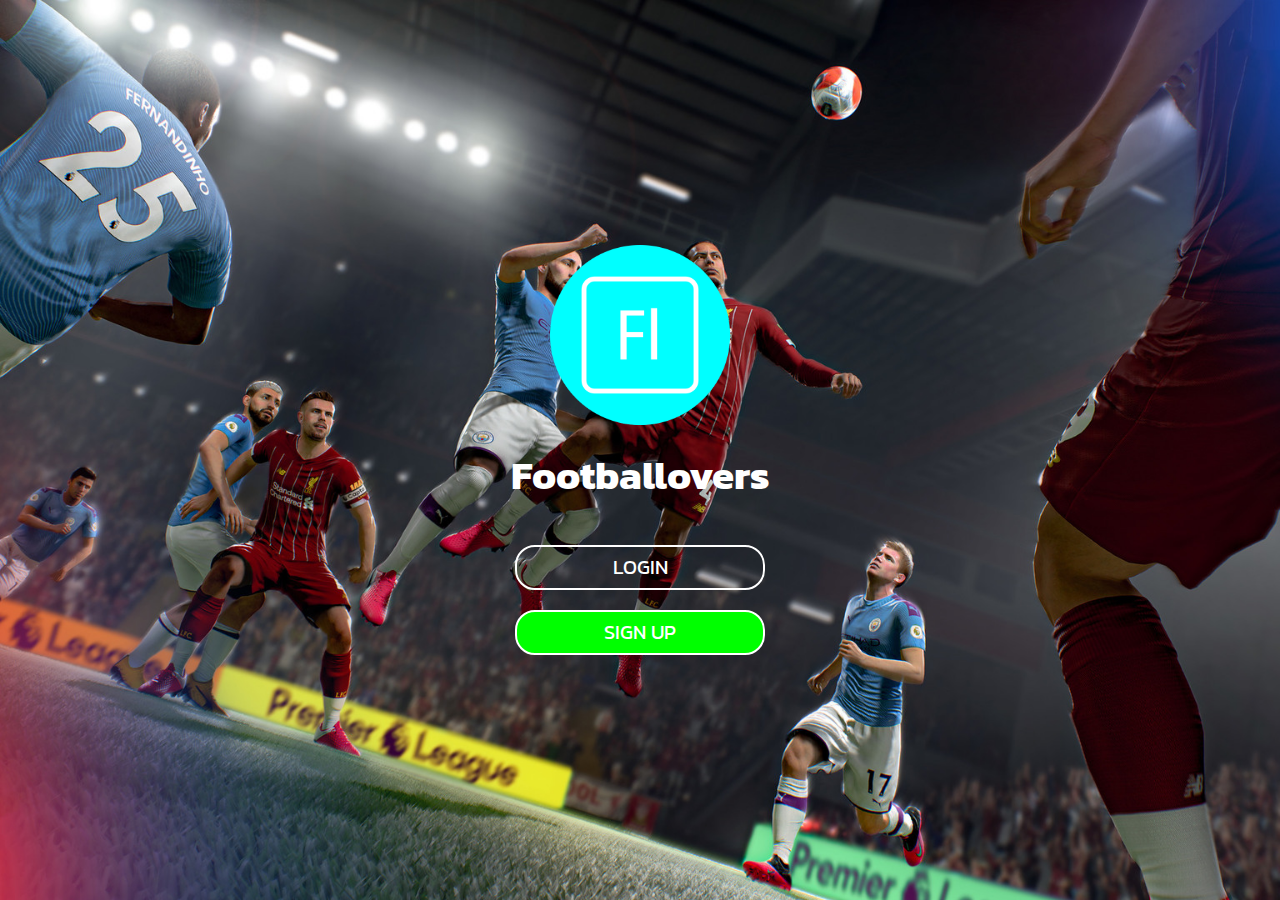
<file: index.html>
<!DOCTYPE html>
<html lang="en">
<head>
    <meta charset="UTF-8">
    <meta http-equiv="X-UA-Compatible" content="IE=edge">
    <meta name="viewport" content="width=device-width, initial-scale=1.0">
    <title>Footballovers - Berita Bola Terkini</title>
    <link rel="stylesheet" href="index.css">
</head>
<body>
    <div class="container">
        <img src="image/logo.png" alt="Footballovers" class="logo">
        <h2>Footballovers</h2>
        <a href="login.html" class="login">LOGIN</a>
        <a href="signup.html" class="signup">SIGN UP</a>
    </div>
</body>
</html>
</file>
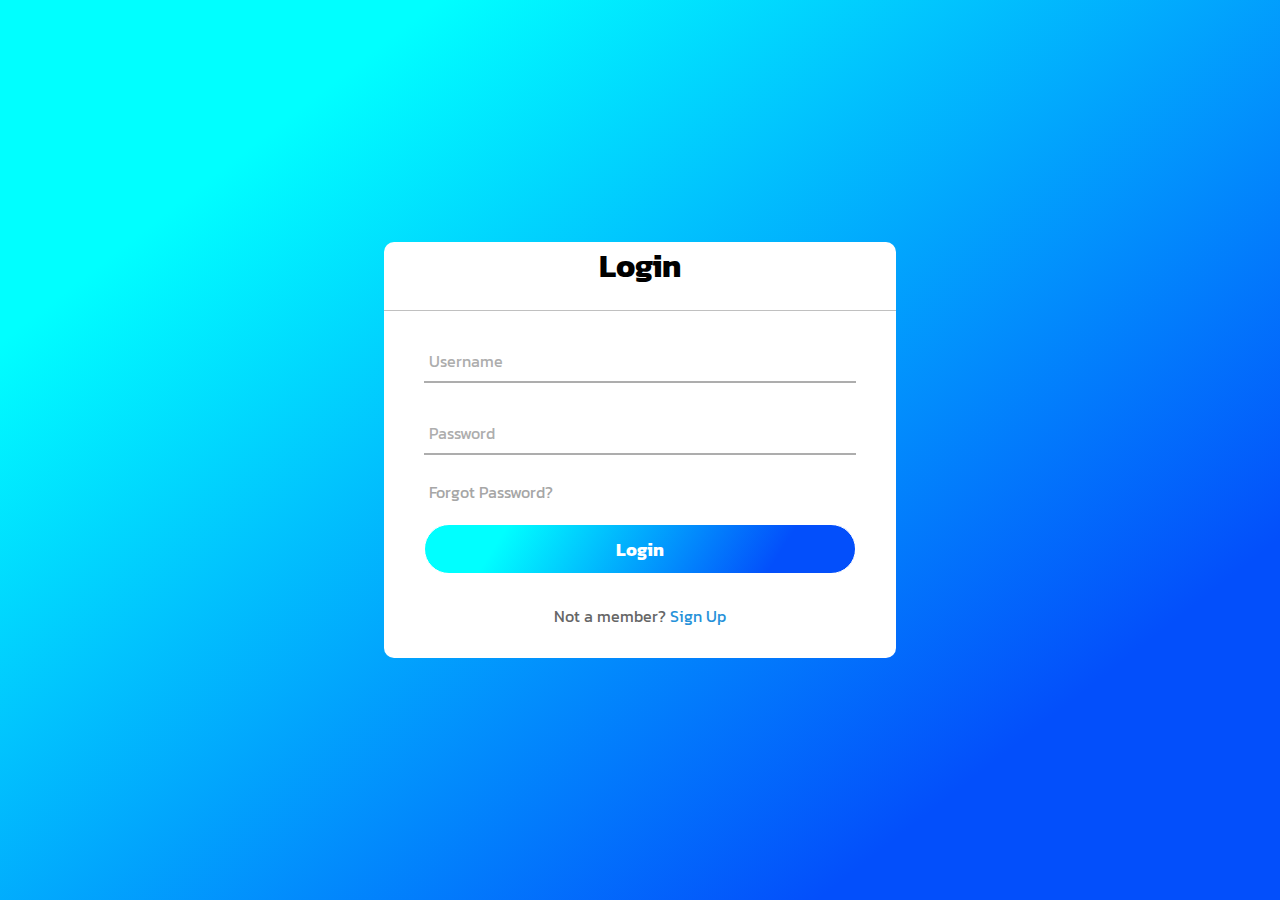
<file: login.html>
<!DOCTYPE html>
<html lang="en">
<head>
    <meta charset="UTF-8">
    <meta http-equiv="X-UA-Compatible" content="IE=edge">
    <meta name="viewport" content="width=device-width, initial-scale=1.0">
    <title>Footballovers - Berita Bola Terkini</title>
    <link rel="stylesheet" href="form.css">
</head>
<body>
    <div class="center">
        <h1>Login</h1>
        <form action="main-content.html">
            <div class="txt-field">
                <input type="text" required>
                <span></span>
                <label>Username</label>
            </div>
            <div class="txt-field">
                <input type="password" required>
                <span></span>
                <label>Password</label>
            </div>
            <div class="pass">Forgot Password?</div>
            <input type="submit" value="Login">
            <div class="signup-link">
                Not a member? <a href="signup.html">Sign Up</a>
            </div>
        </form>
    </div>
</body>
</html>
</file>
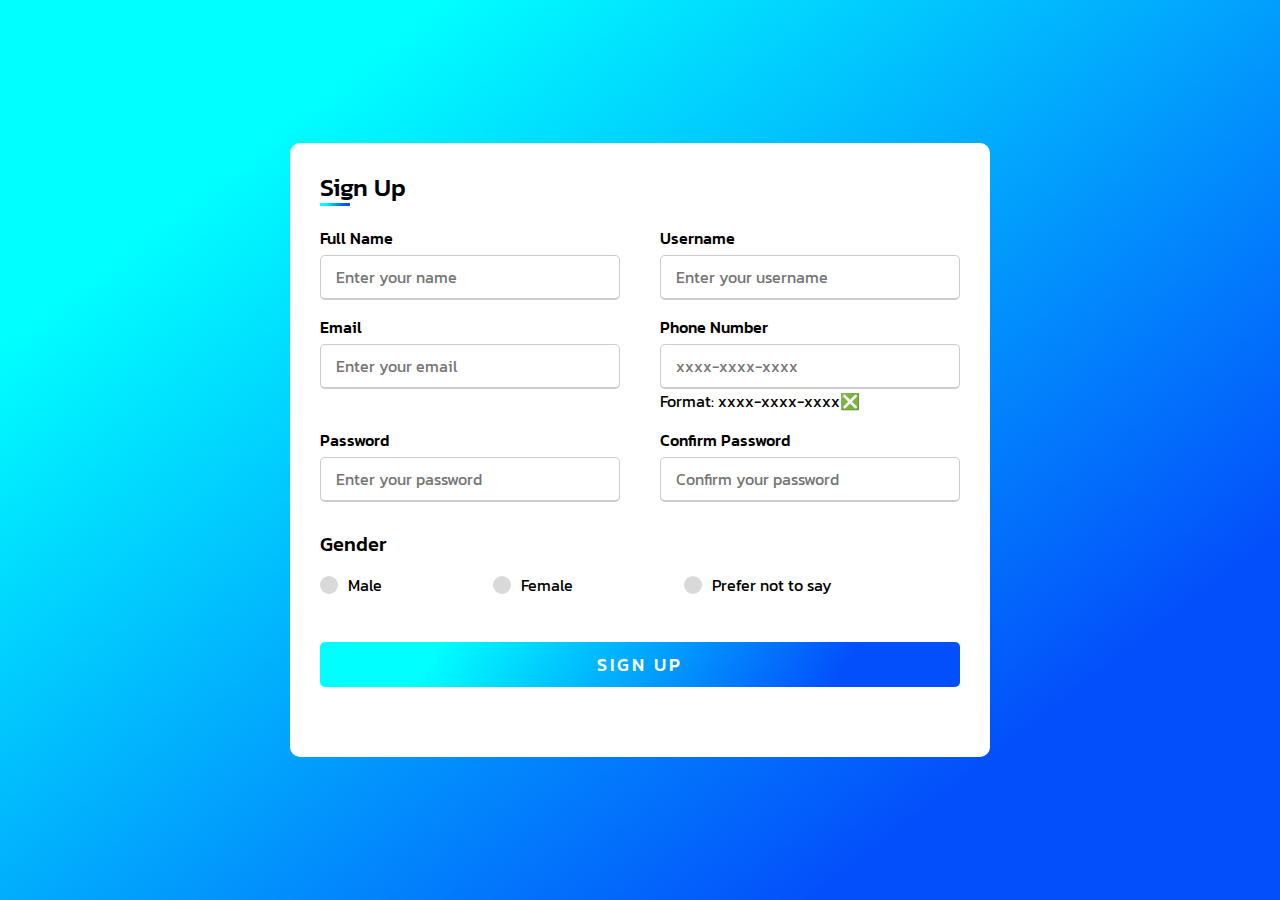
<file: signup.html>
<!DOCTYPE html>
<html lang="en">
<head>
    <meta charset="UTF-8">
    <meta http-equiv="X-UA-Compatible" content="IE=edge">
    <meta name="viewport" content="width=device-width, initial-scale=1.0">
    <title>Footballovers - Berita Bola Terkini</title>
    <link rel="stylesheet" href="form.css">
</head>
<body>
    <div class="container">
        <div class="title">Sign Up</div>
        <form action="login.html">
            <div class="user-details">
                <div class="input-box">
                    <label for="fn" class="details">Full Name</label>
                    <input type="text" name="fn" id="fn" placeholder="Enter your name" required>
                </div>
                <div class="input-box">
                    <label for="fn" class="details">Username</label>
                    <input type="text" name="user" id="user" placeholder="Enter your username" required>
                </div>
                <div class="input-box">
                    <label for="fn" class="details">Email</label>
                    <input type="email" name="email" id="email" placeholder="Enter your email" required>
                </div>
                <div class="input-box">
                    <label for="fn" class="details">Phone Number</label>
                    <input type="tel" name="pn" id="pn" placeholder="xxxx-xxxx-xxxx" pattern="[0-9]{4}-[0-9]{4}-[0-9]{4}" required>
                    <span>Format: xxxx-xxxx-xxxx</span>
                </div>
                <div class="input-box">
                    <label for="fn" class="details">Password</label>
                    <input type="password" name="pass" id="pass" placeholder="Enter your password" required>
                </div>
                <div class="input-box">
                    <label for="fn" class="details">Confirm Password</label>
                    <input type="password" name="cp" id="cp" placeholder="Confirm your password" required>
                </div>
            </div>
            <div class="gender-details">
                <input type="radio" name="gender" id="dot-1">
                <input type="radio" name="gender" id="dot-2">
                <input type="radio" name="gender" id="dot-3">
                <span class="gender-title">Gender</span>
                <div class="category">
                    <label for="dot-1">
                        <span class="dot one"></span>
                        <span class="gender">Male</span>
                    </label>
                    <label for="dot-2">
                        <span class="dot two"></span>
                        <span class="gender">Female</span>
                    </label>
                    <label for="dot-3">
                        <span class="dot three"></span>
                        <span class="gender">Prefer not to say</span>
                    </label>
                </div>
            </div>
            <div class="button">
                <input type="submit" value="SIGN UP">
            </div>
        </form>
    </div>
</body>
</html>
</file>
<file: index.css>
@import url('https://fonts.googleapis.com/css2?family=Kanit:wght@100;300;500;700&display=swap');

* {
    font-family: 'Kanit', sans-serif;
    margin: 0;
    padding: 0;
    box-sizing: border-box;
}

.container {
    display: flex;
    flex-direction: column;
    background-image: url(image/mobile.jpg);
    background-size: cover;
    background-position: center;
    background-repeat: no-repeat;
    height: 100vh;
    justify-content: center;
    align-items: center;
    color: white;
}

.container .logo {
    width: 100px;
    height: 100px;
}

.container h2 {
    margin: 20px auto;
}

.container .login{
    margin: 20px auto;
    text-decoration: none;
    text-align: center;
    font-size: 20px;
    color: white;
    width: 140px;
    height: 45px;
    border: 2px solid white;
    border-radius: 20px;
    padding: 5px;
}

.container .login:hover {
    background-color: #00FF00;
}

.container .signup {
    text-decoration: none;
    text-align: center;
    font-size: 20px;
    color: white;
    background-color: #00FF00;
    width: 140px;
    height: 45px;
    border: 2px solid white;
    border-radius: 20px;
    padding: 5px;
}

.container .signup:hover {
    background-color: transparent;
}

@media screen and (min-width:600px) {
    .container .logo {
        width: 120px;
        height: 120px;
    }
}

@media screen and (min-width:768px) {
    .container {
        background-image: url(image/desktop.jpg);
    }

    .container .logo {
        width: 180px;
        height: 180px;
    }

    .container h2 {
        font-size: 40px;
        margin: 20px auto;
    }

    .container .login {
        width: 250px;
        height: 45px;
    }

    .container .signup {
        width: 250px;
        height: 45px;
    }
}
</file>
<file: form.css>
@import url('https://fonts.googleapis.com/css2?family=Kanit:wght@100;300;500;700&display=swap');

* {
    font-family: 'Kanit', sans-serif;
    margin: 0;
    padding: 0;
    box-sizing: border-box;
}

body {
    display: flex;
    height: 100vh;
    justify-content: center;
    align-items: center;
    padding: 10px;
    background: rgb(3, 79, 251);
    background: linear-gradient(322deg, rgba(3, 79, 251, 1) 19%, rgba(0, 255, 255, 1) 82%);
}

/* ====== SIGN UP ====== */

.container {
    max-width: 700px;
    width: 100%;
    background-color: #fff;
    padding: 25px 30px;
    border-radius: 10px;
}

.container .title {
    font-size: 25px;
    font-weight: 500;
    position: relative;
}

.container .title::before {
    content: '';
    position: absolute;
    left: 0;
    bottom: 0;
    height: 3px;
    width: 30px;
    background: rgb(3, 79, 251);
    background: linear-gradient(302deg, rgba(3, 79, 251, 1) 19%, rgba(0, 255, 255, 1) 82%);
}

.container form .user-details {
    display: flex;
    flex-wrap: wrap;
    justify-content: space-between;
    margin: 20px 0 12px 0;
}

form .user-details .input-box {
    margin-bottom: 15px;
    width: calc(100% / 2 - 20px);
}

.user-details .input-box .details {
    display: block;
    font-weight: 500;
    margin-bottom: 5px;
}

.user-details .input-box input {
    height: 45px;
    width: 100%;
    outline: none;
    border-radius: 5px;
    border: 1px solid #ccc;
    padding-left: 15px;
    font-size: 16px;
    border-bottom-width: 2px;
    transition: all .3s ease;
}

.user-details .input-box input:focus,
.user-details .input-box input:valid {
    border-color: rgba(0, 255, 255, 1);
}

form .gender-details .gender-title {
    font-size: 20px;
    font-weight: 500;
}

form .gender-details .category {
    display: flex;
    width: 80%;
    margin: 14px 0;
    justify-content: space-between;
}

.gender-details .category label {
    display: flex;
    align-items: center;
}

.gender-details .category .dot {
    height: 18px;
    width: 18px;
    background-color: #d9d9d9;
    border-radius: 50%;
    margin-right: 10px;
    border: 5px solid transparent;
    transition: all .3s ease;
}

#dot-1:checked ~ .category label .one,
#dot-2:checked ~ .category label .two,
#dot-3:checked ~ .category label .three {
    border-color: #d9d9d9;
    background-color: rgba(0, 255, 255, 1);
}

form input[type="radio"] {
    display: none;
}

form .button {
    height: 45px;
    margin: 45px 0;
}

form .button input {
    height: 100%;
    width: 100%;
    outline: none;
    color: #fff;
    border: none;
    font-size: 18px;
    font-weight: 500;
    border-radius: 5px;
    letter-spacing: 3px;
    cursor: pointer;
    background: rgb(3, 79, 251);
    background: linear-gradient(302deg, rgba(3, 79, 251, 1) 19%, rgba(0, 255, 255, 1) 82%);
}

form .button input:hover {
    background: rgb(3, 79, 251);
    background: linear-gradient(-302deg, rgba(3, 79, 251, 1) 19%, rgba(0, 255, 255, 1) 82%);
}

input[type="tel"]:invalid + span::after {
    content: '❎';
}

input[type="tel"]:valid + span::after {
    content: '✅';
}

@media screen and (max-width: 375px) {
    .container {
        max-width: 100%;
    }

    .user-details .input-box .details {
        font-size: 13px;
    }

    .user-details .input-box input {
        font-size: 13px;
        height: 35px;
    }

    form .user-details .input-box {
        margin-bottom: 15px;
        width: 100%;
    }

    form .gender-details .category {
        width: 100%;
        font-size: 12px;
    }

    form .gender-details .category .dot {
        margin-right: 6px;
    }

    .container form .user-details {
        max-height: 300px;
        overflow-y: scroll;
    }

    .user-details::-webkit-scrollbar{
        width: 0;
    }
}

@media screen and (max-width: 584px) {
    .container {
        max-width: 100%;
    }

    .user-details .input-box .details {
        font-size: 13px;
    }

    .user-details .input-box input {
        font-size: 13px;
        height: 35px;
    }

    form .user-details .input-box {
        margin-bottom: 15px;
        width: 100%;
    }

    form .gender-details .category {
        width: 100%;
        font-size: 12px;
    }

    form .gender-details .category .dot {
        margin-right: 2px;
    }

    .container form .user-details {
        max-height: 300px;
        overflow-y: scroll;
    }

    .user-details::-webkit-scrollbar{
        width: 0;
    }
}


/* ====== LOGIN ====== */

.center {
    position: absolute;
    top: 50%;
    left: 50%;
    transform: translate(-50%, -50%);
    width: 100%;
    background: white;
    border-radius: 10px;
}

.center h1 {
    text-align: center;
    padding: 0 0 20px 0;
    border-bottom: 1px solid silver;
}

.center form {
    padding: 0 40px;
    box-sizing: border-box;
}

form .txt-field {
    position: relative;
    border-bottom: 2px solid #adadad;
    margin: 30px 0;
}

.txt-field input {
    width: 100%;
    padding: 0 5px;
    height: 40px;
    font-size: 16px;
    border: none;
    background: none;
    outline: none;
}

.txt-field label {
    position: absolute;
    top: 50%;
    left: 5px;
    color: #adadad;
    transform: translateY(-50%);
    font-size: 16px;
    pointer-events: none;
    transition: .5s;
}

.txt-field span::before {
    content: '';
    position: absolute;
    top: 40px;
    left: 0;
    height: 2px;
    background: #2691d9;
}

.txt-field input:focus ~ label,
.txt-field input:valid ~ label {
    top: -5px;
    color: #2691d9;
}

.txt-field input:focus ~ span,
.txt-field input:valid ~ span {
    width: 100%;
}

.pass {
    margin: -5px 0 20px 5px;
    color: #a6a6a6;
    cursor: pointer;
}

.pass:hover {
    text-decoration: underline;
}

input[type="submit"] {
    width: 100%;
    height: 50px;
    border: 1px solid;
    background: rgb(3, 79, 251);
    background: linear-gradient(302deg, rgba(3, 79, 251, 1) 19%, rgba(0, 255, 255, 1) 82%);
    border-radius: 25px;
    font-size: 18px;
    color: #fff;
    font-weight: 700;
    cursor: pointer;
    outline: none;
} 

.signup-link {
    margin: 30px 0;
    text-align: center;
    font-size: 16px;
    color: #666666;
}

.signup-link a{
    color: #2691d9;
    text-decoration: none;
}

.signup-link a:hover {
    text-decoration: underline;
}

@media screen and (min-width: 768px) {
    .center {
        width: 50%;
    }
}

@media screen and (min-width: 1024px) {
    .center {
        width: 40%;
    }
}


@media screen and (min-width: 1440px) {
    .center {
        width: 30%;
    }
}

@media screen and (min-width: 1920px) {
    .center {
        width: 20%;
    }
}
</file>
